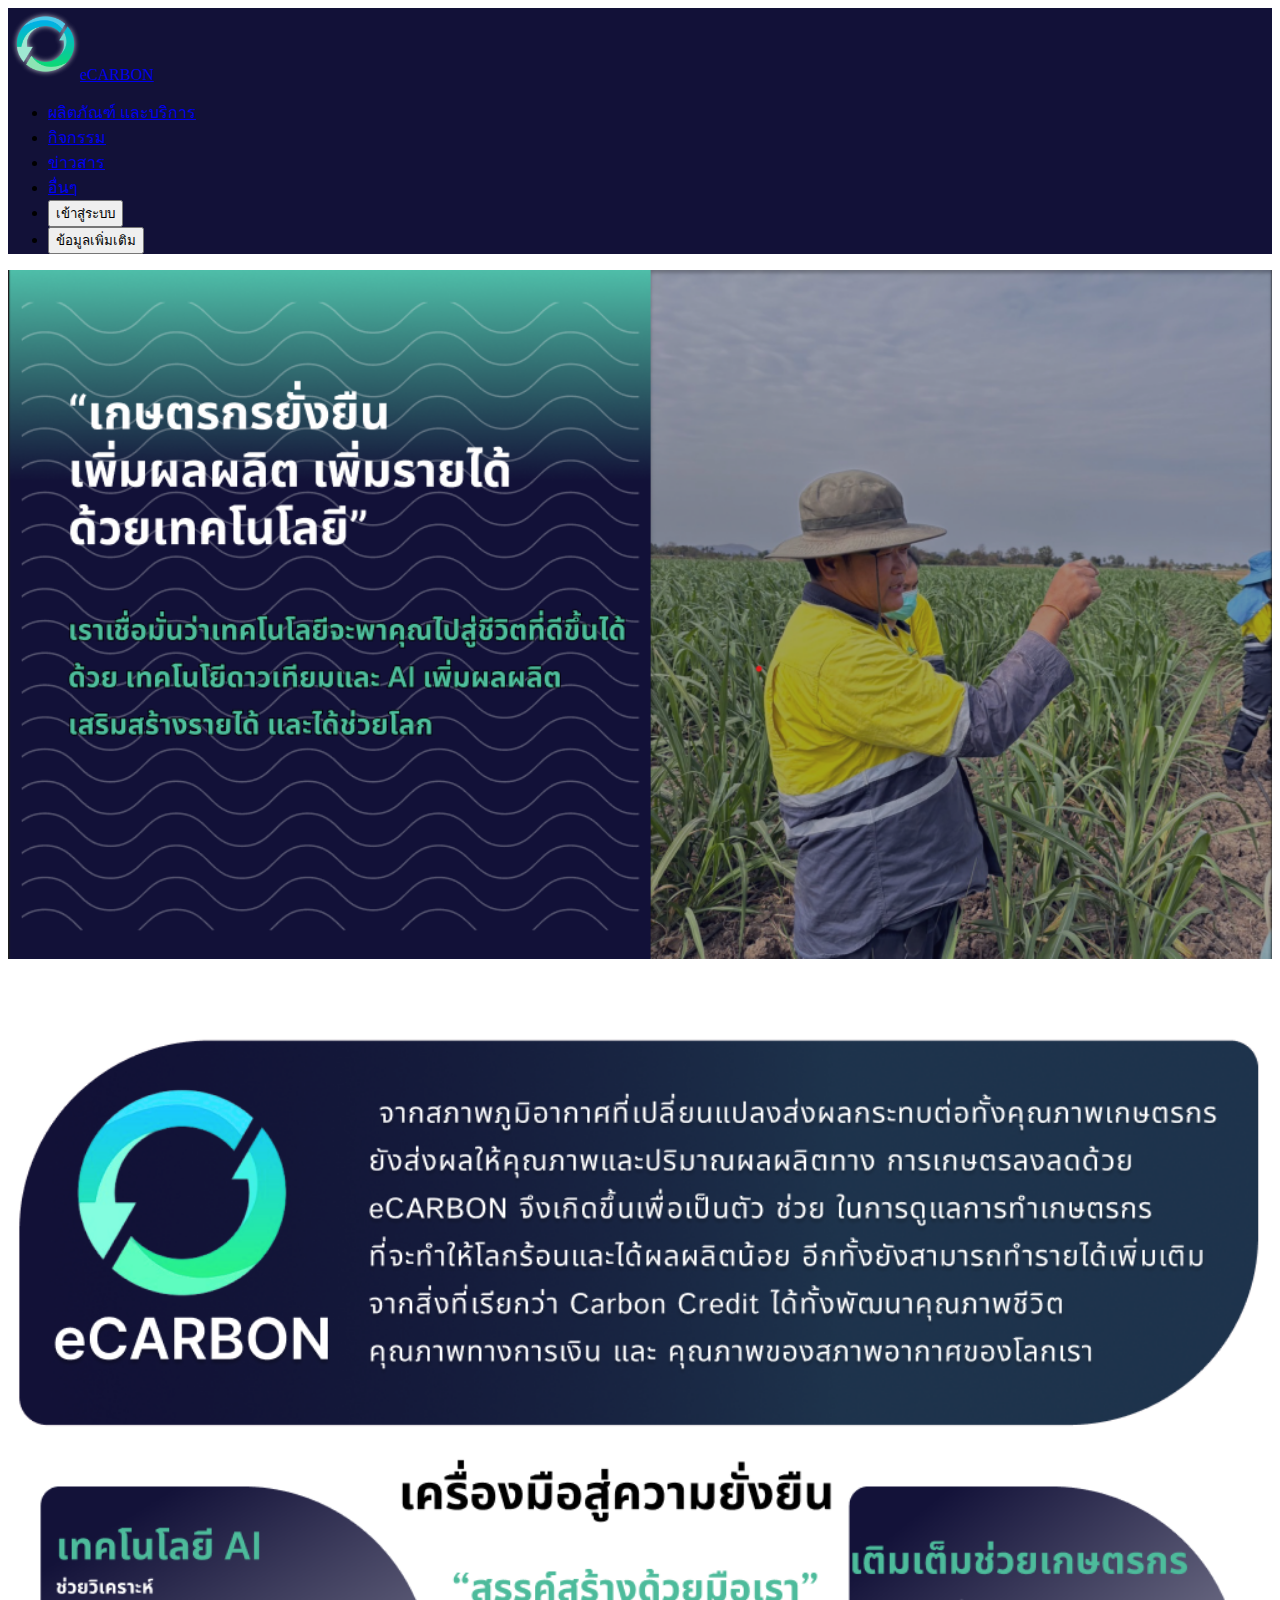
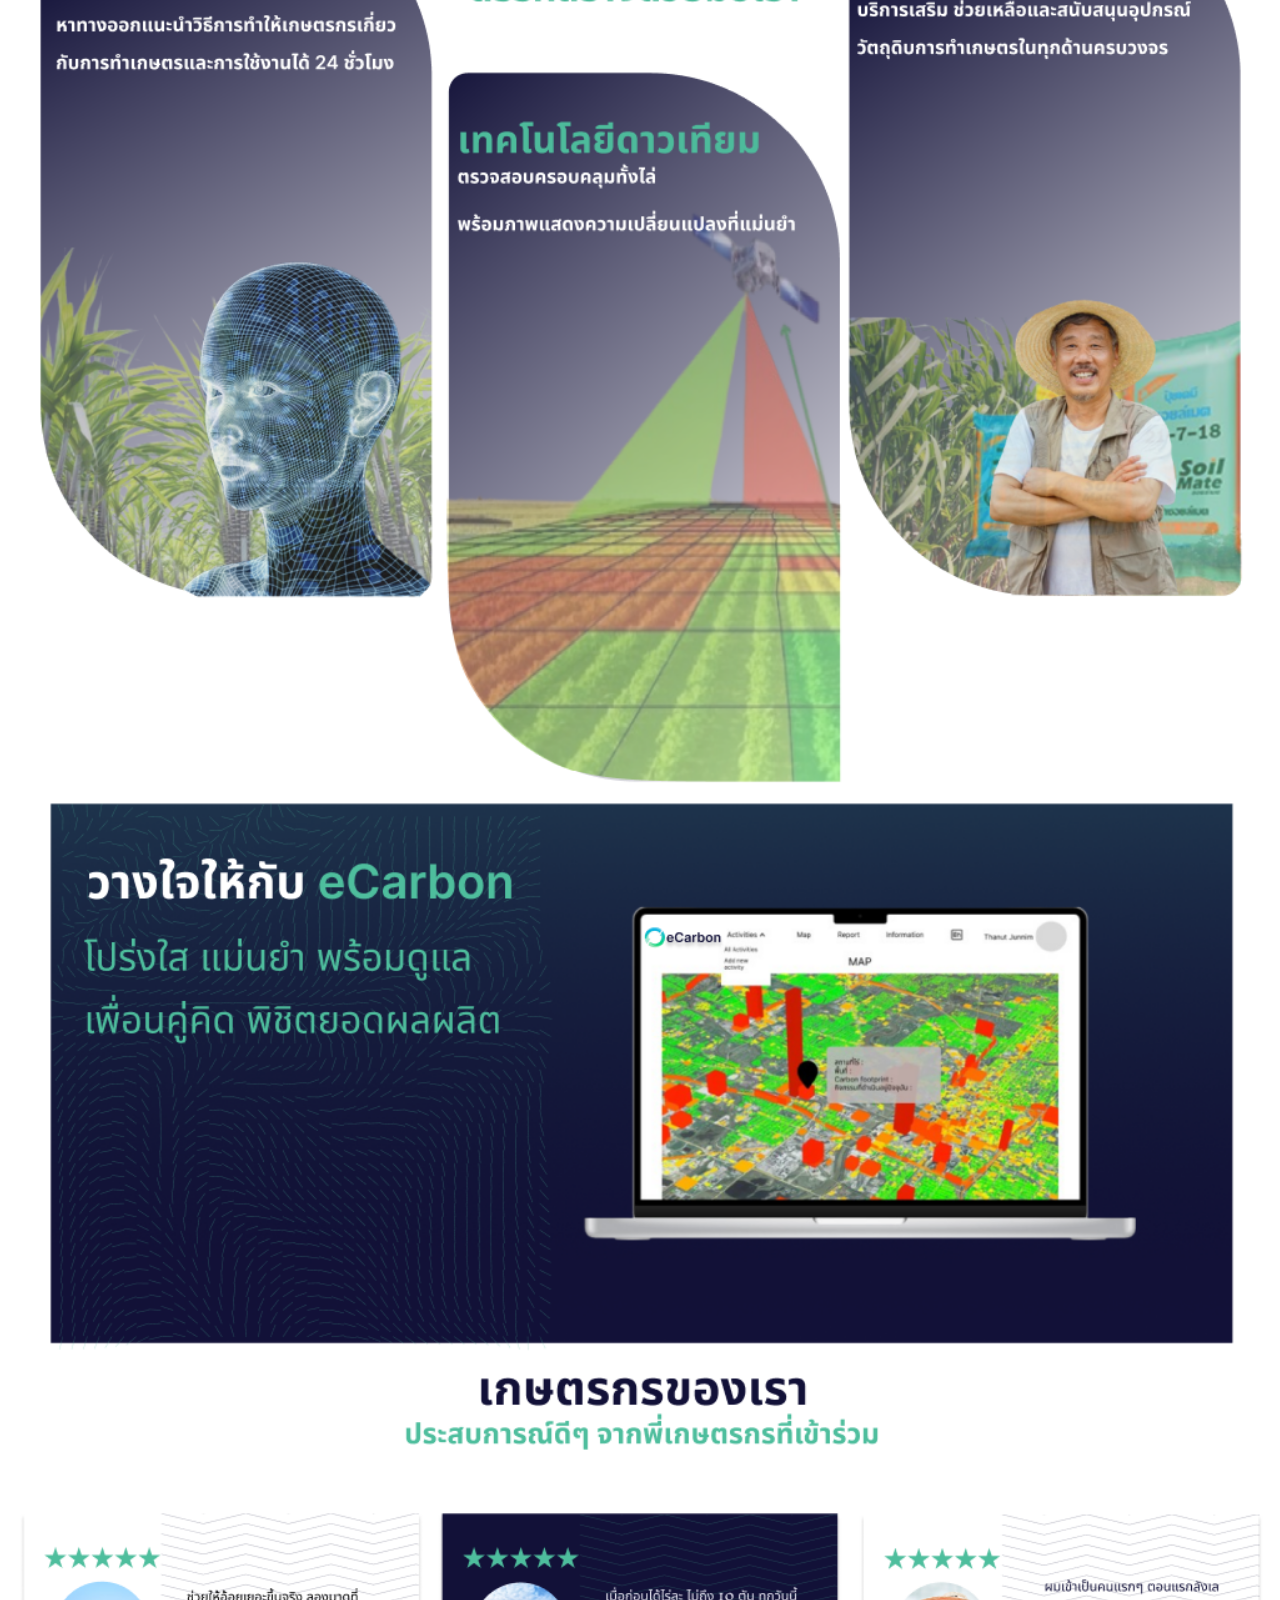
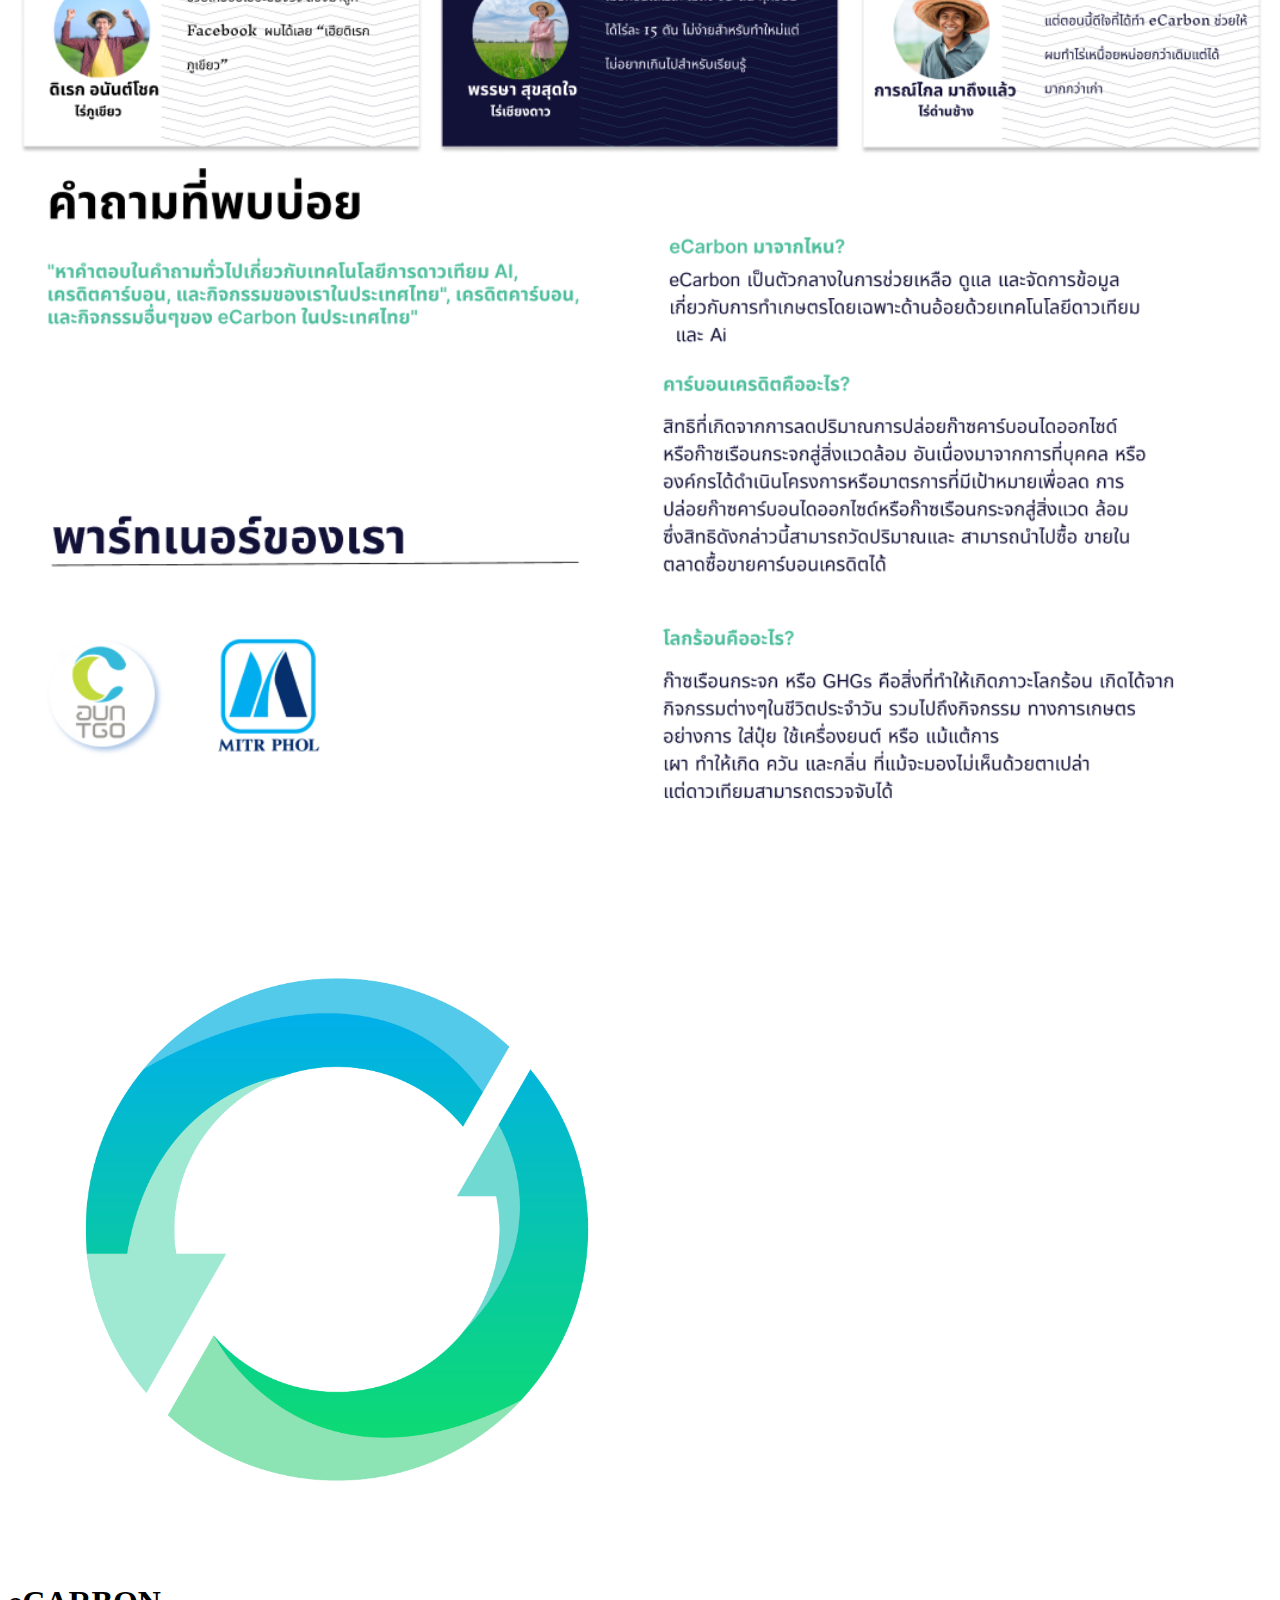
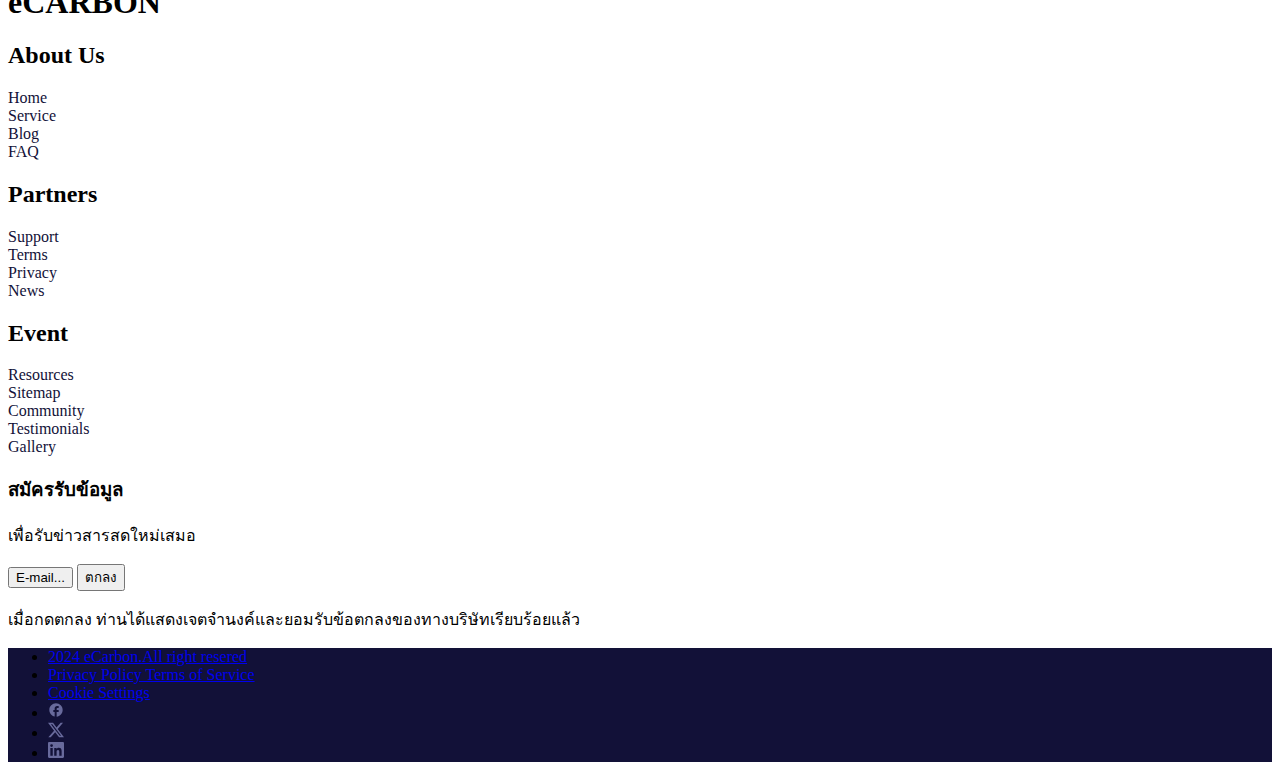
<file: index.html>
<!DOCTYPE html>
<html lang="en">

<head>
    <meta charset="UTF-8" />
    <meta name="viewport" content="width=device-width, initial-scale=1.0" />
    <title>Navbar</title>
    <link rel="stylesheet" href="stylebt.css" />
    <link href="https://cdn.jsdelivr.net/npm/bootstrap@5.3.2/dist/css/bootstrap.min.css" rel="stylesheet"
        integrity="sha384-T3c6CoIi6uLrA9TneNEoa7RxnatzjcDSCmG1MXxSR1GAsXEV/Dwwykc2MPK8M2HN" crossorigin="anonymous" />
    <script src="https://cdn.jsdelivr.net/npm/bootstrap@5.3.2/dist/js/bootstrap.bundle.min.js"
        integrity="sha384-C6RzsynM9kWDrMNeT87bh95OGNyZPhcTNXj1NW7RuBCsyN/o0jlpcV8Qyq46cDfL"
        crossorigin="anonymous"></script>
</head>

<body>
    <nav class="navbar navbar-expand-sm navbar-dark bg-primary-color">
        <div class="container-fluid">
            <a href="#" class="navbar-brand"><img src="netzero.png" alt="netzero logo" height="72px" width="72px" />eCARBON</a>
            <ul class="navbar-nav">
                <li class="nav-item">
                    <a href="#" class="nav-link">ผลิตภัณฑ์ และบริการ</a>
                </li>
                <li class="nav-item"><a href="#" class="nav-link">กิจกรรม</a></li>
                <li class="nav-item"><a href="#" class="nav-link">ข่าวสาร</a></li>
                <li class="nav-item"><a href="#" class="nav-link">อื่นๆ</a></li>
                <li class="nav-item">
                    <a href="#" class="nav-link"><button class="btn btn-success btn-outline-light">
                            เข้าสู่ระบบ
                        </button></a>
                </li>
                <li class="nav-item">
                    <a href="#" class="nav-link"><button class="btn btn-success btn-outline-light">
                            ข้อมูลเพิ่มเติม
                        </button></a>
                </li>
            </ul>
        </div>
    </nav>
    <!--finish navbar-->
    <div class="container-fluid">
        <img src="hero.png" alt="hero" class="mx-auto d-block" height="100%" width="100%" />
    </div>
    <div class="container-fluid">
        <img src="2.png" alt="2" class="mx-auto d-block" height="100%" width="100%" />
    </div>
    <div class="container-fluid">
        <img src="3.png" alt="3" class="mx-auto d-block" height="100%" width="100%" />
    </div>
    <div class="container-fluid">
        <img src="4.png" alt="4" class="mx-auto d-block" height="100%" width="100%" />
    </div>
    <div class="container-fluid">
        <img src="5.png" alt="5" class="mx-auto d-block" height="100%" width="100%" />
    </div>
    <div class="container-fluid">
        <img src="6.png" alt="6" class="mx-auto d-block" height="100%" width="100%" />
    </div>

    <!--Footer-->
    <footer class="container-fluid">
        <div class="row">
            <div class="col-lg-3 col-sm-3">
                <div class="single-box">
                    <img src="netzero.png" alt="" height=50% width=50% class="ms-5 mt-4">
                    <div>
                        <h1 class="d-flex justify-content-center">eCARBON</h1>
                    </div>
                </div>
            </div>
            <div class="col-lg-2 col-sm-2">
                <div class="single-box">
                    <h2 class="mt-3">About Us</h2>
                    <ul>
                        <li><a href="#">Home</a></li>
                        <li><a href="#">Service</a></li>
                        <li><a href="#">Blog</a></li>
                        <li><a href="#">FAQ</a></li>
                    </ul>
                </div>
            </div>
            <div class="col-lg-2 col-sm-2">
                <div class="single-box">
                    <h2 class="mt-3">Partners</h2>
                    <ul>
                        <li><a href="#">Support</a></li>
                        <li><a href="#">Terms</a></li>
                        <li><a href="#">Privacy</a></li>
                        <li><a href="#">News</a></li>
                    </ul>
                </div>
            </div>
            <div class="col-lg-2 col-sm-2">
                <div class="single-box">
                    <h2 class="mt-3">Event</h2>
                    <ul>
                        <li><a href="#">Resources</a></li>
                        <li><a href="#">Sitemap</a></li>
                        <li><a href="#">Community</a></li>
                        <li><a href="#">Testimonials</a></li>
                        <li><a href="#">Gallery </a></li>
                    </ul>
                </div>
            </div>
            <div class="col-lg-3 col-sm-3">
                <div class="single-box">
                    <h3 class="mt-3">สมัครรับข้อมูล</h3>
                    <p>เพื่อรับข่าวสารสดใหม่เสมอ</p>
                    <div>
                        <button class="btn btn-success btn-outline-light">
                            E-mail...
                        </button>
                        <button class="btn btn-success btn-outline-light">
                            ตกลง
                        </button>
                    </div>
                    <p>เมื่อกดตกลง ท่านได้แสดงเจตจำนงค์และยอมรับข้อตกลงของทางบริษัทเรียบร้อยแล้ว</p>
                </div>
            </div>
        </div>
        <nav class="navbar navbar-expand-sm navbar-dark bg-primary-color">
            <div class="container-fluid">
                <ul class="navbar-nav">
                    <li class="nav-item"><a href="#" class="nav-link"> 2024 eCarbon.All right resered</a></li>
                    <li class="nav-item"><a href="#" class="nav-link"> Privacy Policy Terms of Service</a></li>
                    <li class="nav-item"><a href="#" class="nav-link"> Cookie Settings </a></li>
                    <li class="nav-item"><a href="#" class="nav-link"> <img src="fb.svg" alt=""></a></li>
                    <li class="nav-item"><a href="#" class="nav-link"> <img src="x.svg" alt=""></a></li>
                    <li class="nav-item"><a href="#" class="nav-link"> <img src="linkedin.svg" alt=""></a></li>
                </ul>
            </div>
        </nav>
    </footer>
</body>

</html>
</file>
<file: stylebt.css>
.bg-primary-color{
    background-color: #121138 ;
}
.single-box ul{
    list-style: none;
    padding: 0;
}
.single-box ul li a{
    text-decoration: none;
    color: #121138;
}
.fotter-color{
    background:#121138;
}
</file>
